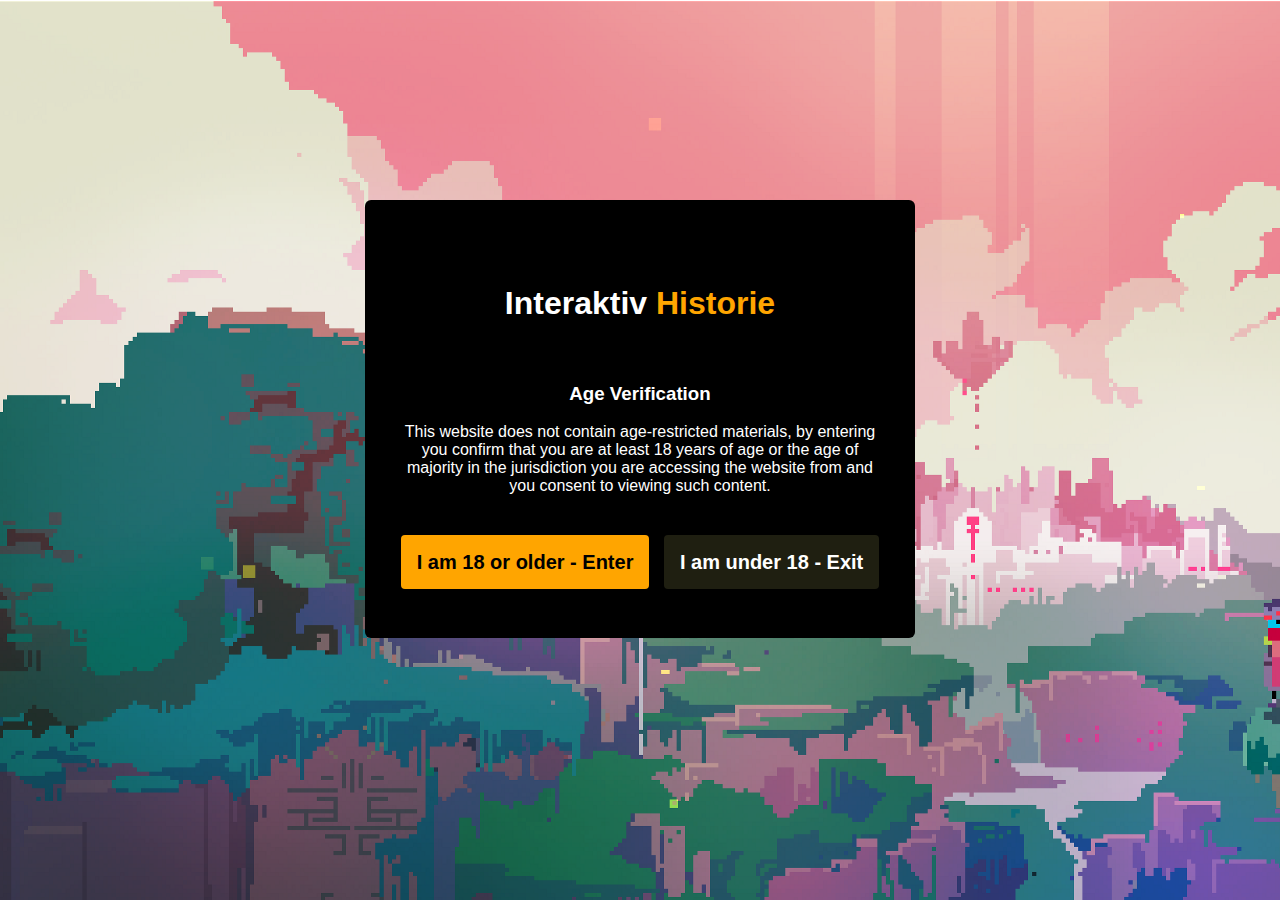
<file: index.html>
<!DOCTYPE html>
<html lang="en">
<head>
    <meta charset="UTF-8">
    <meta name="viewport" content="width=device-width, initial-scale=1.0">
    <link rel="stylesheet" href="css/styles.css">
    <title>Window</title>
</head>
<body>
    <div>
        <div class="ageDisclaimer" style="max-width: 750px;">
            <div class="mcontent">
                <h1>Interaktiv <span>Historie</span></h1>
                <div style="height: 20px;"></div>
                <h3>Age Verification</h3>
                <p>This website does not contain age-restricted materials, by entering you confirm that you are at least 18 years of age or the age of majority in the jurisdiction you are accessing the website from and you consent to viewing such content.</p>
                <div style="height: 40px;"></div>
                <a href="startersrc.html" class="adult">I am 18 or older - Enter</a>
                <a href="https://google.com" class="underage">I am under 18 - Exit</a>
            </div>
        </div>
    </div>
</body>
</html>
</file>
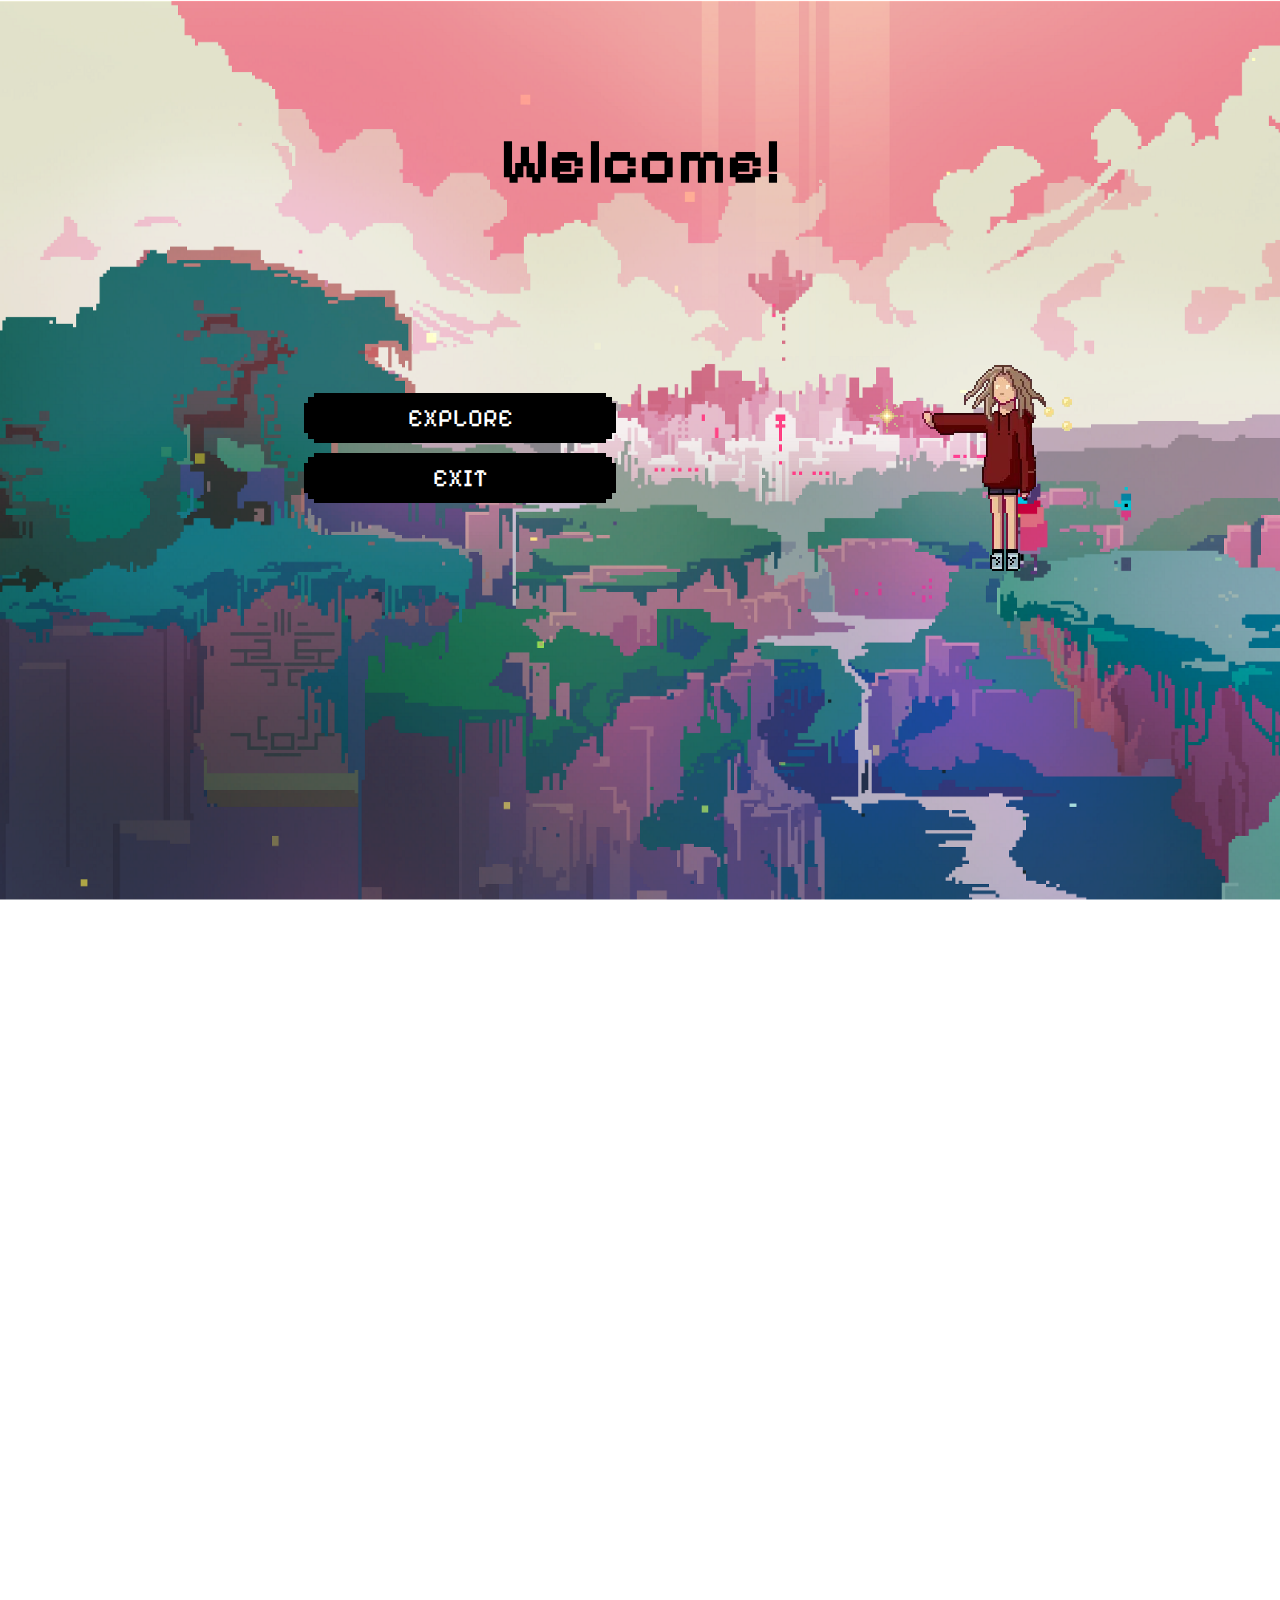
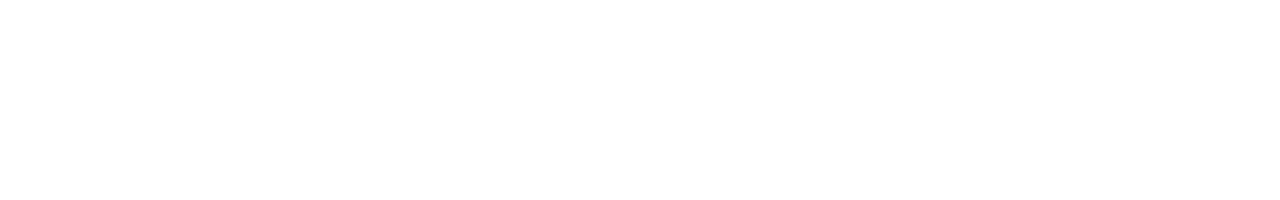
<file: startersrc.html>
<!DOCTYPE html>
<html lang="en">
<head>
    <meta charset="UTF-8">
    <meta name="viewport" content="width=device-width, initial-scale=1.0">
    <link rel="stylesheet" href="css/main.css">
    <title>Starter screen</title>
</head>
<body>
    <div id="root" class="root">
        <div class="greeting">
            <h1>Welcome!</h1>
        </div>
        <div class="container">
            <div class="buttonContainer">
                <div class="pixel2" id="explore" onclick="exploreC()">Explore<br/></div>
                <div class="pixel2" id="exit" onclick="exitC()">Exit<br/></div>
            </div>
            <img class="character" src="images/draw-pixel-art-characters.gif">
        </div>
    </div>

    <div class="root2" id="root2">
        <div class="speechbubble">
            <img id="hidegif1" src="images/pixel-speech-bubble (1).gif" alt="">
            <img id="hidegif2" src="images/pixel-speech-bubble (2).gif" alt="" class="freeze">
        </div>
        <div class="buttonContainer2">
            <div class="pixel2" id="explore" onclick="exploreC2()">Explore the Cave<br/></div>
        </div>
    </div>

    <div class="root3">
        <div class="cave">
        </div>
    </div>
    <script src="js/main.js"></script>
</body>
</html>
</file>
<file: css/styles.css>
body {
    margin: auto;
    width: 43%;
    padding: 200px;
    font-family: Arial, Helvetica, sans-serif;
    position: relative;
    overflow: hidden;
    background-image: url("../images/background.png");
    background-repeat: no-repeat;
}

span {
    color: orange;
}

.ageDisclaimer {
    border-radius: 6px;
    background-color: black;
    padding: 4rem 2rem;
    display: inline-block !important;
}

.ageDisclaimer .mcontent {
    color: white;
    text-align: center;
}

.ageDisclaimer .mcontent .h3 {
    background-color: initial;
    line-height: initial;
    padding: 0;
    text-decoration: none;
}

.ageDisclaimer .mcontent .p {
    font-size: 1.25rem;
    margin: 0;
    color: #ccc;
}

.ageDisclaimer .mcontent a {
    background-color: orange;
    text-decoration: none;
    border: 0;
    border-radius: 4px;
    color: black;
    margin-top: 3rem;
    font-size: 1.25rem;
    width: 20rem;
    max-width: 100%;
    padding: 1rem;
    font-weight: 700;
}

.ageDisclaimer .mcontent .underage {
    border: 0;
    border-radius: 4px;
    text-decoration: none;
    background: #1f1f11;
    margin-left: 10px;
    color: white;
    margin-top: 3rem;
    font-size: 1.25rem;
    width: 20rem;
    max-width: 100%;
    padding: 1rem;
    font-weight: 700;
}
</file>
<file: css/main.css>
@import url('https://fonts.googleapis.com/css2?family=Pixelify+Sans:wght@400..700&display=swap');

body {
    font-family: "Pixelify Sans", sans-serif;
    margin: 0;
}

.root {
    height: 100vh;
    background-image: url("../images/background.png");
    background-size: cover;
}

.greeting {
    width: 100%;
    border: 1px red;
    justify-content: center;
    text-align: center;
    align-items: center;
    padding-top: 80px;
}

.greeting h1 {
    font-size: 4rem;
}

.container {
    margin: auto;
    padding: 40px;
    width: 42rem;
    display: flex;
}

.buttonContainer {
    margin: 100px;
    display: block;
    width: 400px;
    margin-left: auto;
    margin-right: auto;
    text-align: center;
}

.pixel2:active {
    top: 2px;
}

.pixel2 {
    margin-bottom: 10px;
    position: relative;
    display: block;
    margin: 10px;
    text-transform: uppercase;
    
    font-size: 25px;
    color: white;
}

.pixel2::before {
    content: "";
    display: block;
    position: absolute;
    top: 10px;
    bottom: 10px;
    left: -10px;
    right: -10px;
    background: black;
    z-index: -1;
}
  
.pixel2::after {
    content: "";
    display: block;
    position: absolute;
    top: 4px;
    bottom: 4px;
    left: -6px;
    right: -6px;
    background: black;
    z-index: -1;
}
  
.pixel2 {
    padding: 10px 10px;
    position: relative;
    background: black;
    width: auto;
    z-index: 2;
}
  

.container .character {
    position: relative;
    bottom: 40px;
    left: 12rem;
}

/* Root2 */

.root2 {
    height: 100vh;
    background-image: url(../images/mountains.png);
    background-repeat: no-repeat;
    background-size: cover;
    margin: 0;
    padding: 0;
    display: flex;
    justify-content: flex-end;
    align-items: flex-end;
}

.root2 .speechbubble {
    position: absolute;
    margin-left: 520px;
    margin-top: 380px;
    text-align: center;
    justify-content: center;
    align-items: center;
}

#hidegif2 {
    display: none;
}

.root2 .arrow img{
    position: relative;
    height: 40px;
    width: 40px;
}

.buttonContainer2 {
    position: fixed;
    bottom: 20px;
    right: 20px;
}

.freeze {
    animation-play-state: running;
}

.root3 {
    height: 100vh;
    background-image: url("https://i.giphy.com/TbONGqAdpTWQW3Hz5V.webp");
    background-repeat: no-repeat;
    background-size: cover;
}
</file>
